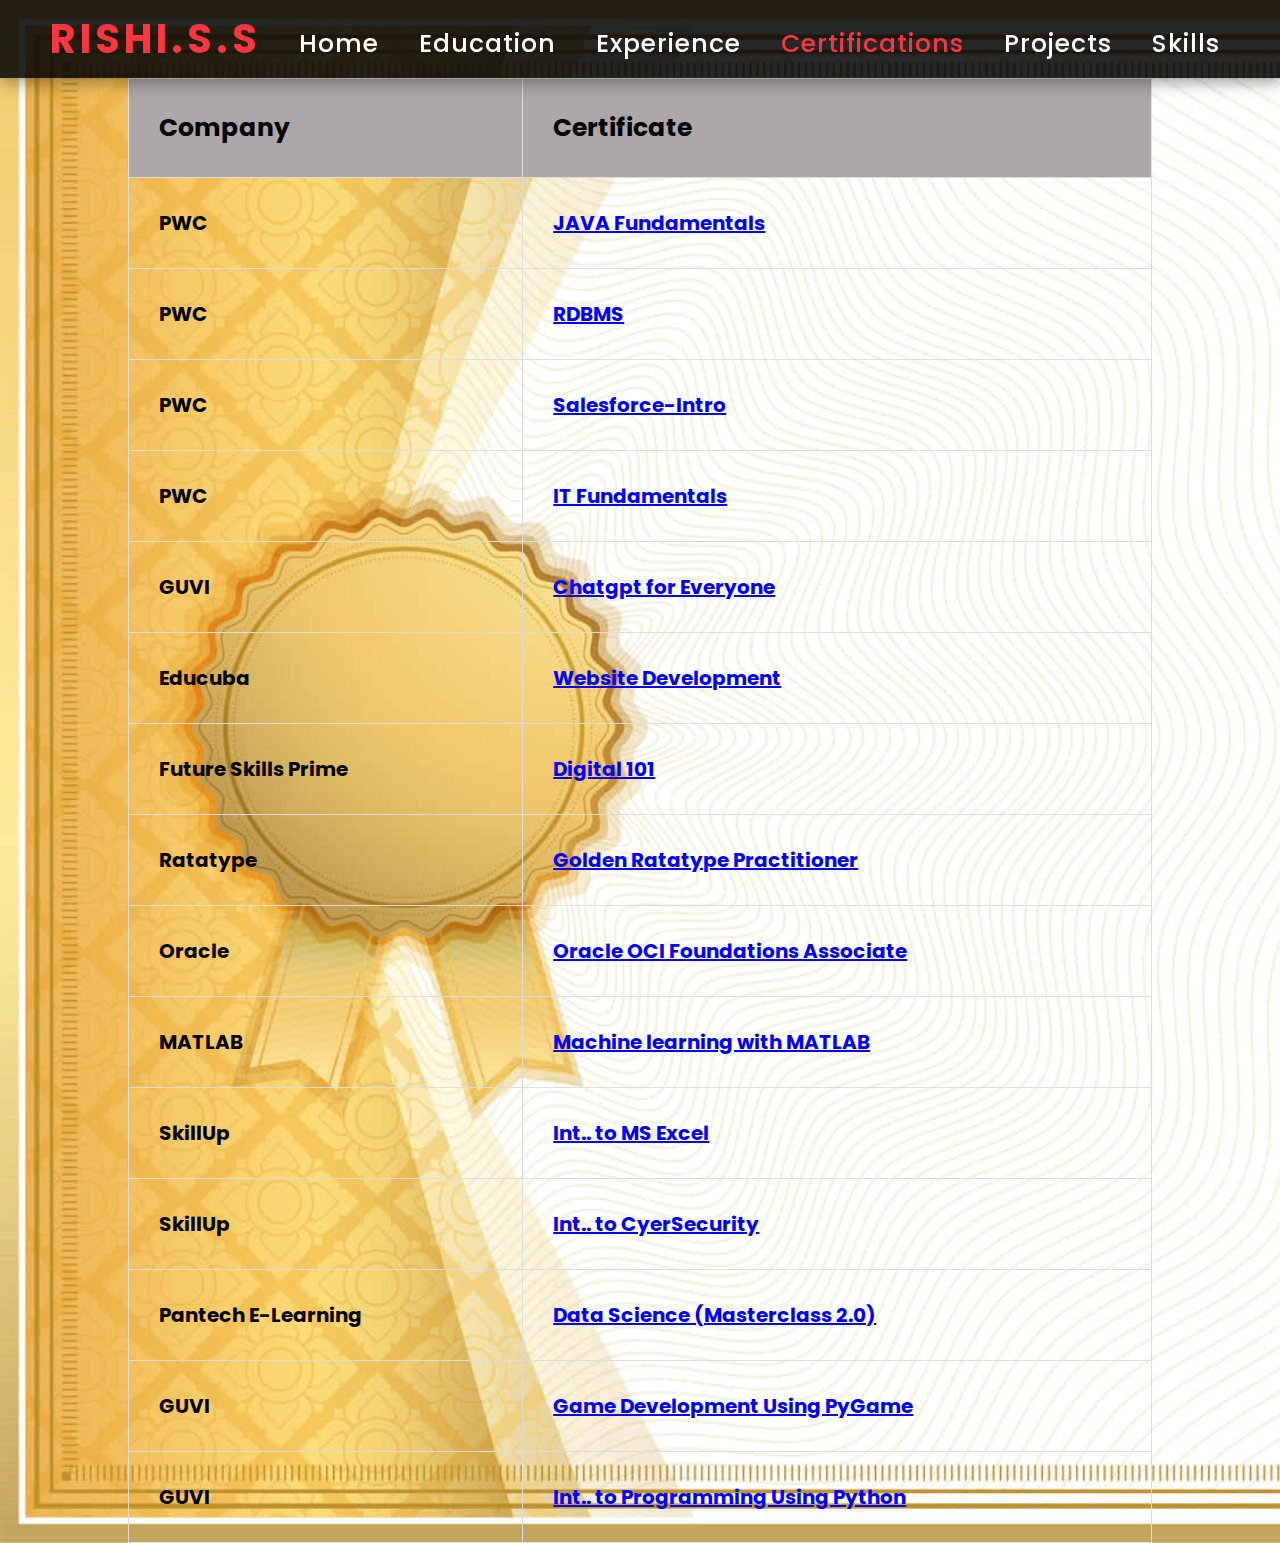
<file: cert.html>
<!DOCTYPE html>
<html lang="en">
<head>
    <meta charset="UTF-8">
    <meta name="viewport" content="width=device-width, initial-scale=1.0">
    <title>Certifications</title>
    <link rel="stylesheet" href="cert.css">
    <link rel="stylesheet" href="https://cdnjs.cloudflare.com/ajax/libs/font-awesome/6.5.1/css/all.min.css" integrity="sha512-DTOQO9RWCH3ppGqcWaEA1BIZOC6xxalwEsw9c2QQeAIftl+Vegovlnee1c9QX4TctnWMn13TZye+giMm8e2LwA==" crossorigin="anonymous" referrerpolicy="no-referrer" />
    <link rel="stylesheet" href="https://cdnjs.cloudflare.com/ajax/libs/font-awesome/4.7.0/css/font-awesome.min.css">
    <link rel="icon" href="./logoo.jpg">
</head>
<body>

    <section>        
    <header class="header">
        <h1 class="logo">RISHI.S.S</h1>
  
        <nav class="navbar">
          <ul class="navbar-list">
            <li><a class="navbar-link" href="index.html" >Home</a></li>
            <li><a class="navbar-link" href="edu.html">Education</a></li>
            <li><a class="navbar-link" href="exp.html" >Experience</a></li>
            <li><a class="navbar-link" href="cert.html" style="color:#FB3640;">Certifications</a></li>
            <li><a class="navbar-link" href="proj.html">Projects</a></li>
            <li><a class="navbar-link" href="skills.html">Skills</a></li>
            
          </ul>
        </nav>
  
        <div class="mobile-navbar-btn">
          <i class="fa-solid fa-bars" id="menu-icon"></i>
        </div>
      </header>

      <table class="certificates-table">
        <tr>
          <th>Company</th>
          <th>Certificate</th>
        </tr>
           <tr>
          <td>PWC</td>
          <td><a href="https://pwc.tekstac.com/blocks/tekbadges/badge.php?id=19613&text=qbNs9" target="_blank">JAVA Fundamentals</a></td>
        </tr>
          <tr>
          <td>PWC</td>
          <td><a href="https://pwc.tekstac.com/blocks/tekbadges/badge.php?id=12107&text=KoSrl" target="_blank">RDBMS</a></td>
        </tr>
           <tr>
          <td>PWC</td>
          <td><a href="https://pwc.tekstac.com/blocks/tekbadges/badge.php?id=21879" target="_blank">Salesforce-Intro</a></td>
        </tr>
           <tr>
          <td>PWC</td>
          <td><a href="https://pwc.tekstac.com/blocks/tekbadges/badge.php?id=9927&text=AL0Zn" target="_blank">IT Fundamentals</a></td>
        </tr>
        <tr>
          <td>GUVI</td>
          <td><a href="https://drive.google.com/file/d/1LOKpn5FRsDiNKEG4p4IypAnaHhjwvfKw/view" target="_blank">Chatgpt for Everyone</a></td>
        </tr>
        <tr>
            <td>Educuba</td>
            
              <td><a href="https://drive.google.com/file/d/17vUXZ93H8CM-pLGNsPfk7bFTmZYHv0-J/view" target="_blank">Website Development</a></td>
          </tr>
        <tr>
          <td>Future Skills Prime</td>
          <td><a href="https://drive.google.com/file/d/1nTqvWXt6N2-VUn73E7s_CV_t1-wu_vrn/view" target="_blank">Digital 101</a></td>
        </tr>
        <tr>
        <td>Ratatype</td>
          <td><a href="https://www.ratatype.com/u5244739/certificate/en_new/" target="_blank">Golden Ratatype Practitioner</a></td>
    </tr>
    <tr>
        <td>Oracle</td>
          <td><a href="https://drive.google.com/file/d/1kSU44dFuS3aLospqVjJxRnUtlO8zyRL7/view" target="_blank"> Oracle OCI Foundations Associate</a></td>
    </tr>
    <tr>
        <td>MATLAB</td>
          <td><a href="https://drive.google.com/file/d/1OL9aeMch17rXOuv3bv9eeCpbmcXh-q3X/view" target="_blank">Machine learning with MATLAB</a></td>
    </tr>
    <tr>
        <td>SkillUp</td>
          <td><a href="https://drive.google.com/file/d/1TfcVB3N0W_BdhAr2XaoqNqhBAqGrTNr5/view" target="_blank">Int.. to MS Excel</a></td>
    </tr>
    <tr>
        <td>SkillUp</td>
          <td><a href="https://drive.google.com/file/d/1rN_ff-IjqXE-Zhe6DlM_j3w8acs5GS7f/view" target="_blank">Int.. to CyerSecurity</a></td>
    </tr>
    <tr>
        <td>Pantech E-Learning</td>
          <td><a href="https://drive.google.com/file/d/17RxjjIGOKGvxsz4lSNS87ugPWG3CEkQ0/view" target="_blank">Data Science (Masterclass 2.0)</a></td>
    </tr>
    <tr>
        <td>GUVI</td>
          <td><a href="https://drive.google.com/file/d/1BecGGpMkKAGmiNzeq17QfKJAnoAJtEft/view" target="_blank">Game Development Using PyGame</a></td>
    </tr>
    <tr>
        <td>GUVI</td>
          <td><a href="https://drive.google.com/file/d/1x1Qc2PRNgViYIyT2NlHtCFkS9o3hIeCt/view" target="_blank">Int.. to Programming Using Python</a></td>
    </tr>
      </table>
      
      

    </body>
    </html>
</file>
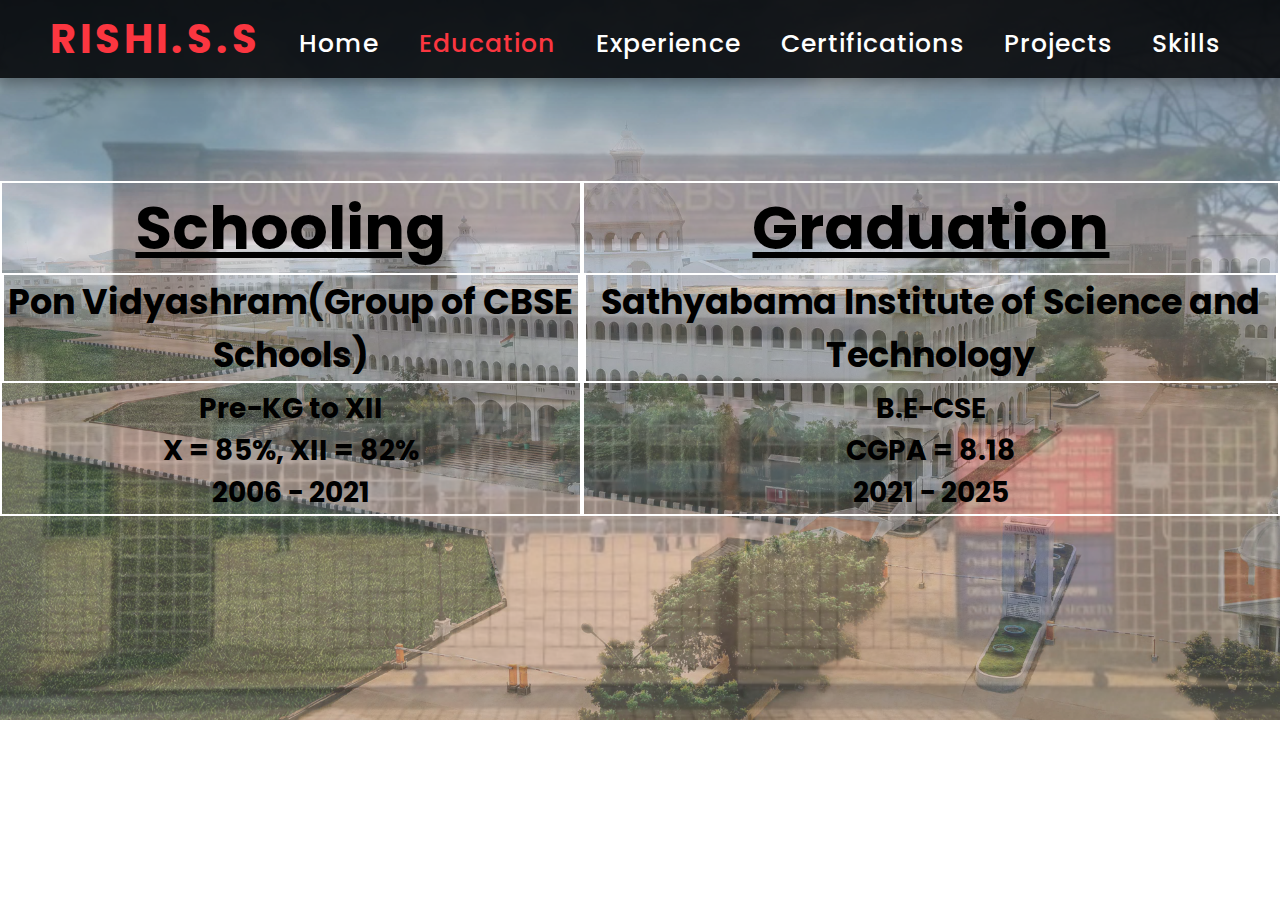
<file: edu.html>
<!DOCTYPE html>
<html lang="en">
<head>
    <meta charset="UTF-8">
    <meta name="viewport" content="width=device-width, initial-scale=1.0">
    <title>Education</title>
    <link rel="stylesheet" href="edu.css">
    <link rel="icon" href="./logoo.jpg">
    

</head>
<body>
  <section>        
    <header class="header">
        <h1 class="logo">RISHI.S.S</h1>
  
        <nav class="navbar">
          <ul class="navbar-list">
            <li><a class="navbar-link" href="index.html" >Home</a></li>
            <li><a class="navbar-link" href="edu.html" style="color:#FB3640;">Education</a></li>
            <li><a class="navbar-link" href="exp.html">Experience</a></li>
            <li><a class="navbar-link" href="cert.html">Certifications</a></li>
            <li><a class="navbar-link" href="proj.html">Projects</a></li>
            <li><a class="navbar-link" href="skills.html">Skills</a></li>
            
          </ul>
        </nav>
  
        <div class="mobile-navbar-btn">
          <i class="fa-solid fa-bars" id="menu-icon"></i>
        </div>
      </header>
</body>
<div class="education">
  <div class="education-item">
    <h1><u>Schooling</u></h1>
    <h2><a href="https://www.ponvidyashram.in/" target="_blank">Pon Vidyashram(Group of CBSE Schools) </a></h2>
    <p class="year">Pre-KG to XII</p>
    <p class="year">X = 85%, XII = 82%</p>
    <p class="year">2006 - 2021</p>
  </div>
  <div class="education-item">
    <h1><u>Graduation</u></h1>
    <h2><a href="https://www.sathyabama.ac.in/" target="_blank">Sathyabama Institute of Science and Technology</a></h2>
    <p class="year">B.E-CSE</p>
    <p class="year">CGPA = 8.18</p>
    <p class="year">2021 - 2025</p>
  </div>
</html>
</file>
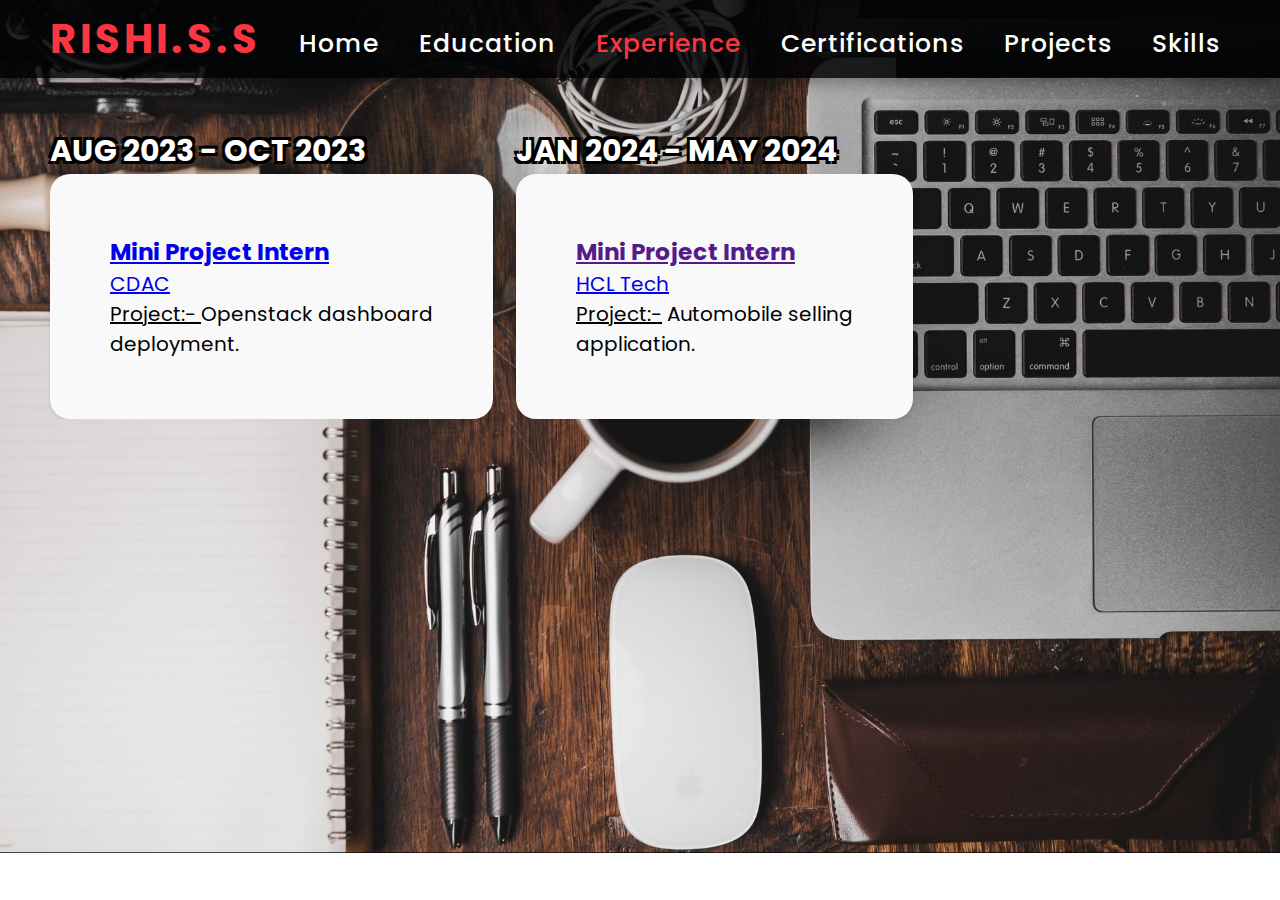
<file: exp.html>
<!DOCTYPE html>
<html lang="en">
<head>
    <meta charset="UTF-8">
    <meta name="viewport" content="width=device-width, initial-scale=1.0">
    <title>Experience</title>
    <link rel="stylesheet" href="exp.css">
    <link rel="stylesheet" href="https://cdnjs.cloudflare.com/ajax/libs/font-awesome/6.5.1/css/all.min.css" integrity="sha512-DTOQO9RWCH3ppGqcWaEA1BIZOC6xxalwEsw9c2QQeAIftl+Vegovlnee1c9QX4TctnWMn13TZye+giMm8e2LwA==" crossorigin="anonymous" referrerpolicy="no-referrer" />
    <link rel="stylesheet" href="https://cdnjs.cloudflare.com/ajax/libs/font-awesome/4.7.0/css/font-awesome.min.css">
    <link rel="icon" href="./logoo.jpg">
</head>
<body>

    <section>        
    <header class="header">
        <h1 class="logo">RISHI.S.S</h1>
  
        <nav class="navbar">
          <ul class="navbar-list">
            <li><a class="navbar-link" href="index.html" >Home</a></li>
            <li><a class="navbar-link" href="edu.html">Education</a></li>
            <li><a class="navbar-link" href="exp.html" style="color:#FB3640;" >Experience</a></li>
            <li><a class="navbar-link" href="cert.html">Certifications</a></li>
            <li><a class="navbar-link" href="proj.html">Projects</a></li>
            <li><a class="navbar-link" href="skills.html">Skills</a></li>
            
          </ul>
        </nav>
  
        <div class="mobile-navbar-btn">
          <i class="fa-solid fa-bars" id="menu-icon"></i>
        </div>
      </header>

      <div class="timeline">
        <div class="timeline-entry">
          <div class="timeline-date">AUG 2023 - OCT 2023</div>
          <div class="timeline-content">
            <h3><a href="https://drive.google.com/file/d/1FRqYam0lmtkLDDgMAJBy5gzE2VgrwP4m/view?usp=sharing" target="_blank">Mini Project Intern</a></h3>
            <p><a href="https://www.cdac.in/" target="_blank">CDAC</a></p>
            <p><u>Project:- </u>Openstack dashboard </p>
                 <p>deployment.</p>
          </div>
        </div>
        
        <div class="timeline-entry">
            <div class="timeline-date">JAN 2024 - MAY 2024</div>
            <div class="timeline-content">
              <h3><a href="" target="_blank">Mini Project Intern</a></h3>
              <p><a href="https://www.hcltech.com/" target="_blank">HCL Tech</a></p>
              <p><u>Project:-</u> Automobile selling </p>
              <p>application.  </p>
            </div>
          </div>
      </div>
      

    </body>
    </html>
</file>
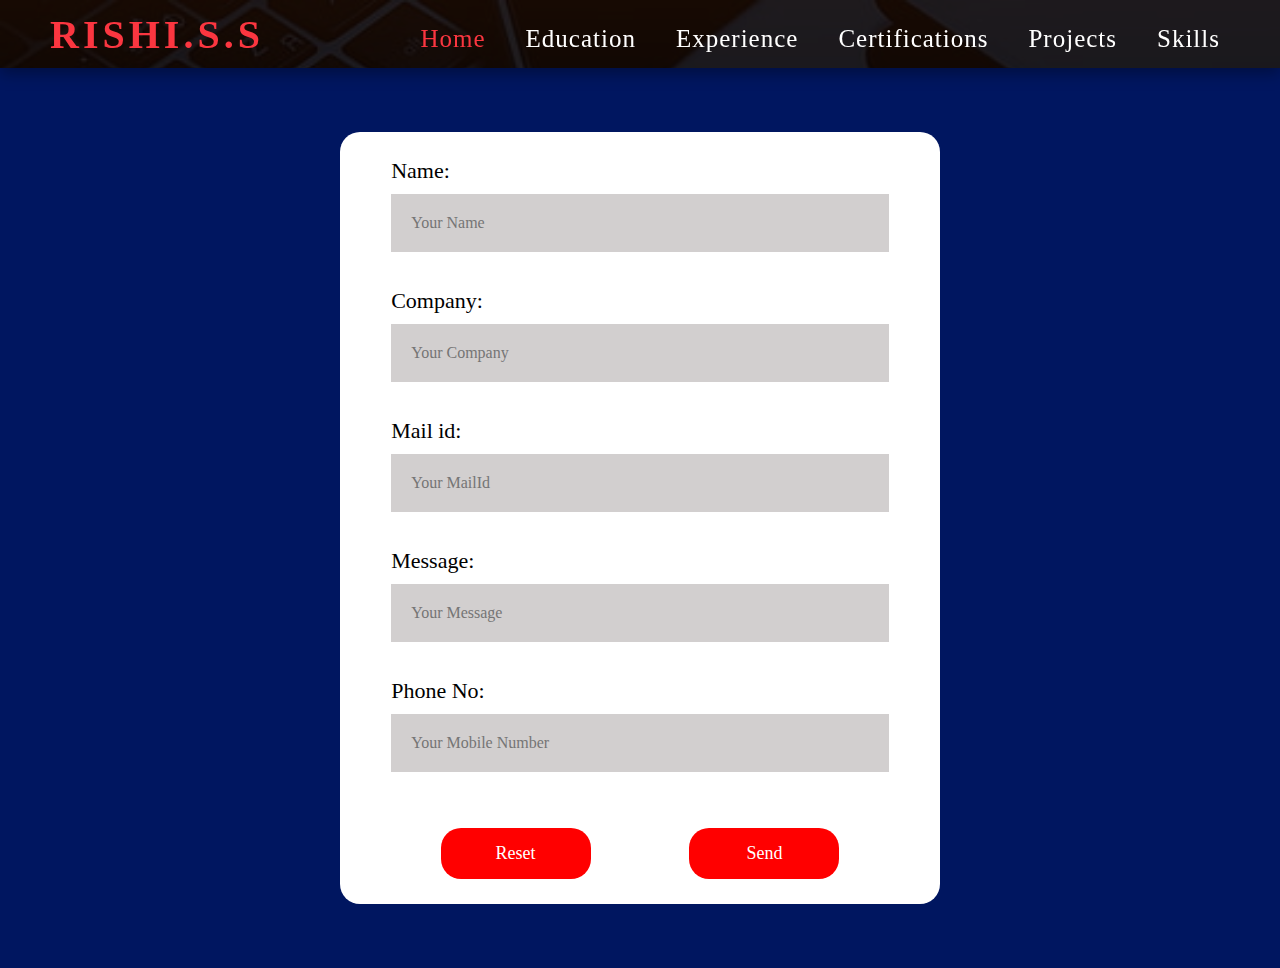
<file: hire.html>
<!DOCTYPE html>
<html lang="en">
<head>
    <meta charset="UTF-8">
    <meta name="viewport" content="width=device-width, initial-scale=1.0">
    <title>Hire Rishi</title>
    <link rel="stylesheet" href="hire.css">
    <link rel="icon" href="./logoo.jpg">
</head>
<body>
    <section>        
        <header class="header">
            <h1 class="logo">RISHI.S.S</h1>
      
            <nav class="navbar">
              <ul class="navbar-list">
                <li><a class="navbar-link" href="index.html" style="color:#FB3640;">Home</a></li>
                <li><a class="navbar-link" href="edu.html">Education</a></li>
                <li><a class="navbar-link" href="exp.html" >Experience</a></li>
                <li><a class="navbar-link" href="cert.html">Certifications</a></li>
                <li><a class="navbar-link" href="proj.html">Projects</a></li>
                <li><a class="navbar-link" href="skills.html">Skills</a></li>
                
              </ul>
            </nav>
      
            <div class="mobile-navbar-btn">
              <i class="fa-solid fa-bars" id="menu-icon"></i>
            </div>
          </header>


          
    <div class="container">
        <form action="https://formspree.io/f/xwkgyzly" method="post">
             Name:<br><input type="text" name="name" placeholder="Your Name" required> <br>
          Company:<br><input type="text" name="company" placeholder="Your Company"><br>
          Mail id:<br><input type="email" name="mailid" required placeholder="Your MailId"> <br>
          Message:<br><input type="text" name="message" required placeholder="Your Message"><br>
          Phone No:<br><input type="text" name="phone no"  placeholder="Your Mobile Number"><br>
          <div class="button-container">
            
        
          
          <button type="reset" value="Reset">Reset </button>
            <button type="submit" value="send">Send</button>
            </div>
        </form>
    </div>
</body>
</html>
</file>
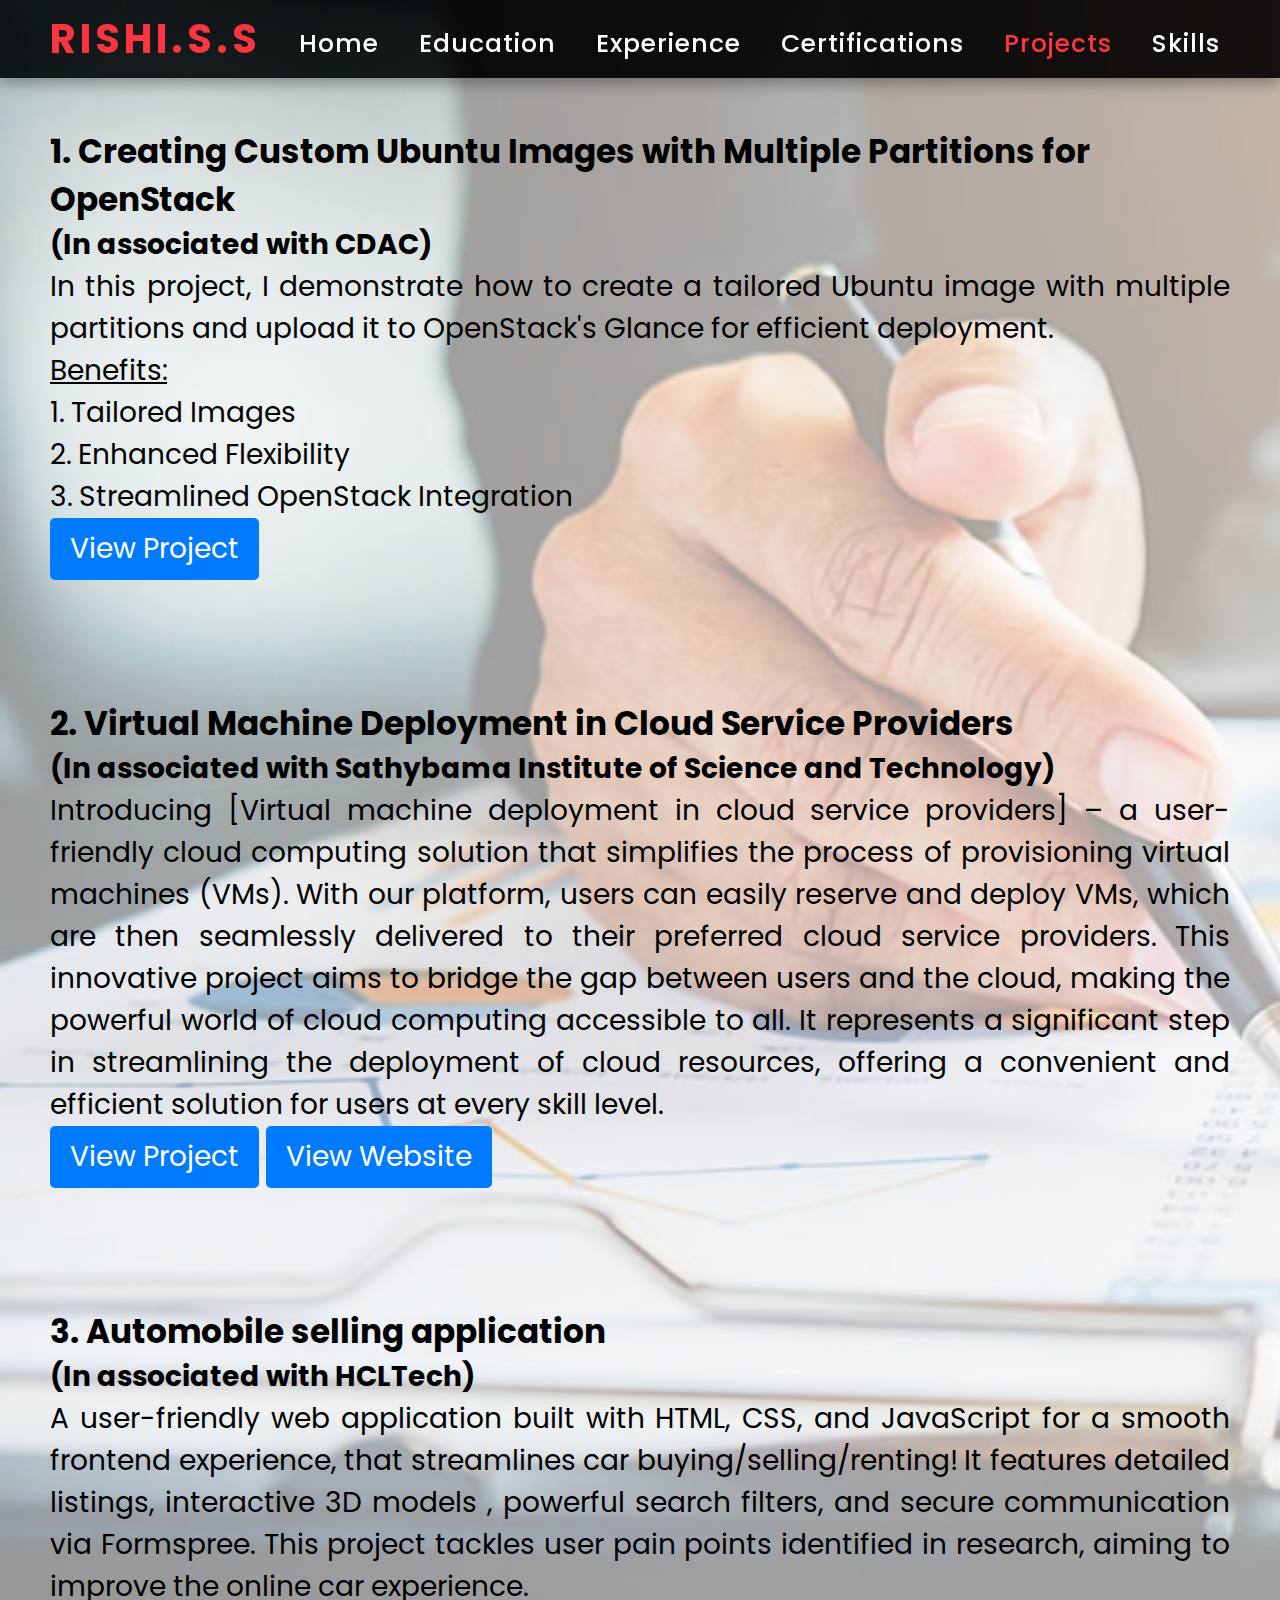
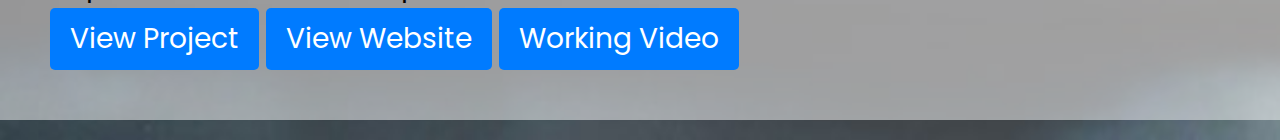
<file: proj.html>
<!DOCTYPE html>
<html lang="en">
<head>
    <meta charset="UTF-8">
    <meta name="viewport" content="width=device-width, initial-scale=1.0">
    <title>Projects</title>
    <link rel="stylesheet" href="proj.css">
    <link rel="stylesheet" href="https://cdnjs.cloudflare.com/ajax/libs/font-awesome/6.5.1/css/all.min.css" integrity="sha512-DTOQO9RWCH3ppGqcWaEA1BIZOC6xxalwEsw9c2QQeAIftl+Vegovlnee1c9QX4TctnWMn13TZye+giMm8e2LwA==" crossorigin="anonymous" referrerpolicy="no-referrer" />
    <link rel="stylesheet" href="https://cdnjs.cloudflare.com/ajax/libs/font-awesome/4.7.0/css/font-awesome.min.css">
    <link rel="icon" href="./logoo.jpg">
</head>
<body>

    <section>        
    <header class="header">
        <h1 class="logo">RISHI.S.S</h1>
  
        <nav class="navbar">
          <ul class="navbar-list">
            <li><a class="navbar-link" href="index.html" >Home</a></li>
            <li><a class="navbar-link" href="edu.html">Education</a></li>
            <li><a class="navbar-link" href="exp.html" >Experience</a></li>
            <li><a class="navbar-link" href="cert.html">Certifications</a></li>
            <li><a class="navbar-link" href="proj.html" style="color:#FB3640;">Projects</a></li>
            <li><a class="navbar-link" href="skills.html">Skills</a></li>
            
          </ul>
        </nav>
  
        <div class="mobile-navbar-btn">
          <i class="fa-solid fa-bars" id="menu-icon"></i>
        </div>
      </header>

      <section class="projects">
        <div class="project">
          <h3>
            1. Creating Custom Ubuntu Images with Multiple Partitions for OpenStack</h3>
          <h4>(In associated with CDAC)</h4>
          <p>In this project, I demonstrate how to create a tailored Ubuntu image with multiple  
            partitions and upload it to OpenStack's Glance for efficient deployment.</p>
<p>
        <u>   Benefits:</u> 
        </p><p>
            1. Tailored Images</p>
           <p> 2. Enhanced Flexibility</p>
           <p> 3. Streamlined OpenStack Integration</p>
        </p>
          <a href="https://docs.google.com/presentation/d/1vQyUY1JGeZdZsZuOgHpj9JPiSdPXa4cb/edit#slide=id.p1" target="_blank">View Project</a>
        </div>
        <div class="project">
          <h3>2. Virtual Machine Deployment in Cloud Service Providers</h3>
          <h4>(In associated with Sathybama Institute of Science and Technology)</h4>
          <p>Introducing [Virtual machine deployment in cloud service providers] – a user-friendly cloud computing solution that simplifies the process of provisioning virtual machines (VMs). With our platform, users can easily reserve and deploy VMs, which are then seamlessly delivered to their preferred cloud service providers.
            This innovative project aims to bridge the gap between users and the cloud, making the powerful world of cloud computing accessible to all. It represents a significant step in streamlining the deployment of cloud resources, offering a convenient and efficient solution for users at every skill level.</p>
          <a href="https://drive.google.com/file/d/1EB2iTM1h6rfiT2vHg6wd2mPFCdlbuv8f/view?usp=sharing" target="_blank">View Project</a>
          <a href="https://united-trim-wildcat-4brztx.teleporthq.app/" target="_blank">View Website</a>
        </div>
        <div class="project">
            <h3>3. Automobile selling application</h3>
            <h4>(In associated with HCLTech)</h4>
            <p>A user-friendly web application built with HTML, CSS, and JavaScript for a smooth frontend experience, that streamlines car buying/selling/renting! It features detailed listings, interactive 3D models , powerful search filters, and secure communication via Formspree. This project tackles user pain points identified in research, aiming to improve the online car experience.
</p>
            <a href="https://drive.google.com/file/d/1zr0ELmwHTrF6JItYOTHMN7xc6pBINb0w/view?usp=sharing" target="_blank">View Project</a>
             <a href="https://rishi-1453.github.io/Automobile-selling-application-Hcl-/index.html" target="_blank">View Website</a>
            <a href="https://drive.google.com/file/d/1iNwZoVJ2SjHWuqOjOa4GqqwwDDmiT_kW/view?usp=sharing" target="_blank">Working Video</a>
          </div>
      </section>
      


    </body>
    </html>
</file>
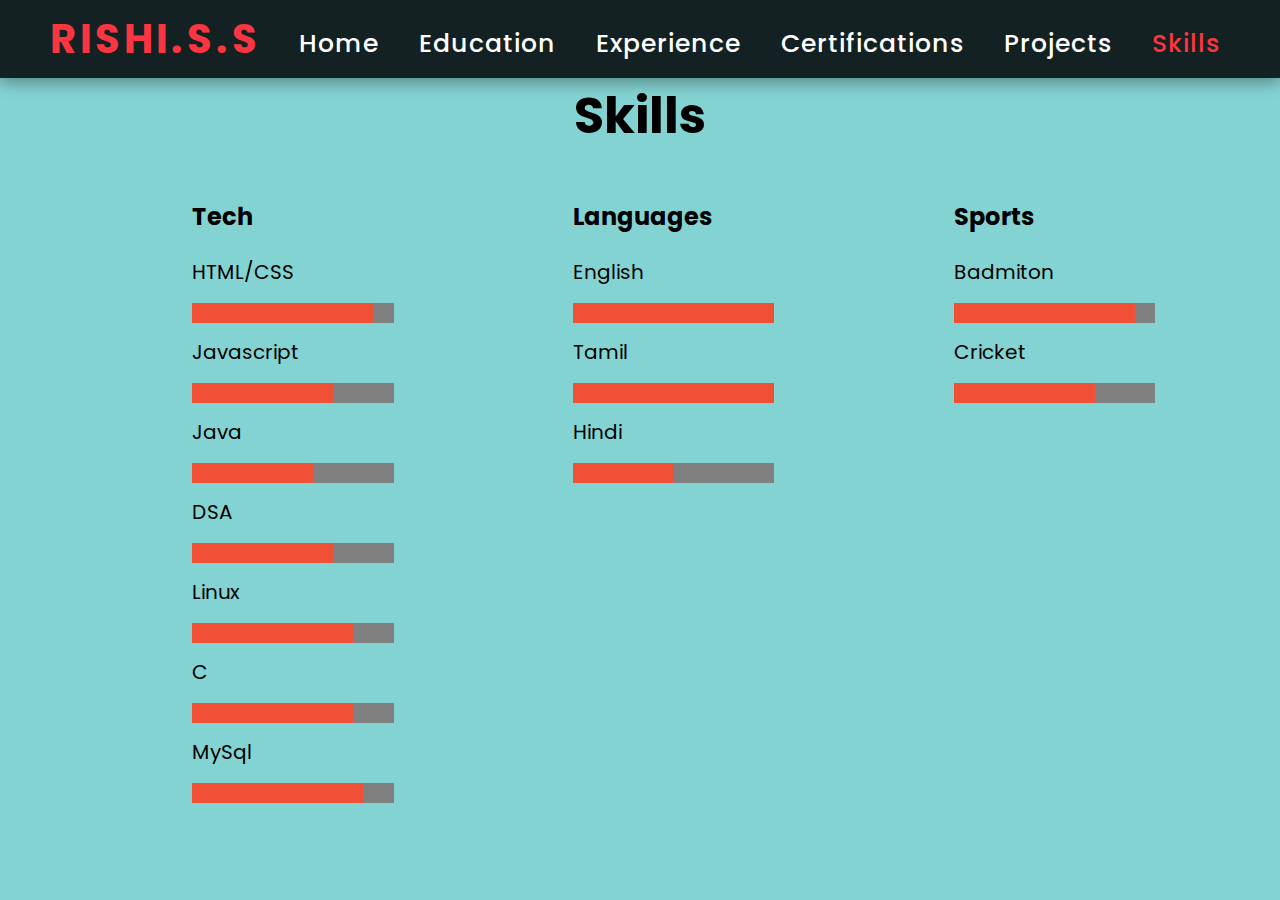
<file: skills.html>
<!DOCTYPE html>
<html lang="en">
<head>
    <meta charset="UTF-8">
    <meta name="viewport" content="width=device-width, initial-scale=1.0">
    <title>Skills</title>
    <link rel="stylesheet" href="skills.css">
    <link rel="stylesheet" href="https://cdnjs.cloudflare.com/ajax/libs/font-awesome/6.5.1/css/all.min.css" integrity="sha512-DTOQO9RWCH3ppGqcWaEA1BIZOC6xxalwEsw9c2QQeAIftl+Vegovlnee1c9QX4TctnWMn13TZye+giMm8e2LwA==" crossorigin="anonymous" referrerpolicy="no-referrer" />
    <link rel="stylesheet" href="https://cdnjs.cloudflare.com/ajax/libs/font-awesome/4.7.0/css/font-awesome.min.css">
    <link rel="icon" href="./logoo.jpg">
</head>
<body>

    <section>        
    <header class="header">
        <h1 class="logo">RISHI.S.S</h1>
  
        <nav class="navbar">
          <ul class="navbar-list">
            <li><a class="navbar-link" href="index.html" >Home</a></li>
            <li><a class="navbar-link" href="edu.html">Education</a></li>
            <li><a class="navbar-link" href="exp.html" >Experience</a></li>
            <li><a class="navbar-link" href="cert.html">Certifications</a></li>
            <li><a class="navbar-link" href="proj.html">Projects</a></li>
            <li><a class="navbar-link" href="skills.html" style="color:#FB3640;">Skills</a></li>
            
          </ul>
        </nav>
  
        <div class="mobile-navbar-btn">
          <i class="fa-solid fa-bars" id="menu-icon"></i>
        </div>
      </header>

      <div id="skills">
        <h3>Skills</h3>
        <div class="skill">
            <div class="techskill">
                <h4 id="abc">Tech</h4>
                <ul>
                    <li>HTML/CSS</li>
                    <li><progress value="90" max="100"></progress></li>
                    <li>Javascript</li>
                    <li><progress value="70" max="100"></progress></li>
                    <li>Java</li>
                    <li><progress value="60" max="100"></progress></li>
                    <li>DSA</li>
                    <li><progress value="70" max="100"></progress></li>
                    <li>Linux</li>
                    <li><progress value="80" max="100"></progress></li>
                    <li>C</li>
                    <li><progress value="80" max="100"></progress></li>
                    <li>MySql</li>
                    <li><progress value="85" max="100"></progress></li>
                </ul>
            </div>
            <div class="languageskill">
                <h4>Languages</h4>
                <ul>
                    <li>English</li>
                    <li><progress value="100" max="100"></progress></li>
                    <li>Tamil</li>
                    <li><progress value="100" max="100"></progress></li>
                    <li>Hindi</li>
                    <li><progress value="50" max="100"></progress></li>
                </ul>
            </div>
            <div class="Sportsskill">
              <h4>Sports</h4>
              <ul>
                  <li>Badmiton</li>
                  <li><progress value="90" max="100"></progress></li>
                  <li>Cricket</li>
                  <li><progress value="70" max="100"></progress></li>
                  
              </ul>
          </div>
        </div>
    </div>
    <div>




    </body>
    </html>
</file>
<file: cert.css>
@import url("https://fonts.googleapis.com/css2?family=Acme&display=swap");
@import url("https://fonts.googleapis.com/css2?family=Poppins:wght@100;200;300;400;500;600;700;800&display=swap");
@import url("https://fonts.googleapis.com/css2?family=Outfit:wght@200;300;400;500;600;700;800&family=Roboto:wght@100;300;400&display=swap");
  @import url('https://fonts.googleapis.com/css2?family=DM+Sans:opsz,wght@9..40,800&family=Inconsolata:wght@300&family=Kanit:wght@500&family=Roboto:wght@400;500&display=swap');
  @import url('https://fonts.googleapis.com/css2?family=Bebas+Neue&display=swap');


* {
  padding: 0;
  margin: 0;
  box-sizing: border-box;
  font-family:"poppins";
}

:root {
  --main-color: #fb3640;
  --background-color: rgba(0, 1, 3, 0.85);
  --white-color: #fff;
  --gradient-color:linear-gradient(to left,rgba(227,58,25,1), rgba(225,111,154,1));
}

html {
  font-size: 62.5%;
 
}

body {
  background: url(./cert.bg.jpg) ;;
  background-repeat: no-repeat;
  background-size: cover;
  
  
}

@media only screen and (max-width: 600px) {

}


.header {
  padding: 0 10rem;
  height: 7rem;
  display: flex;
  justify-content: space-between;
  align-items: center;
  background: var(--background-color);
  box-shadow: rgba(0, 0, 0, 0.35) 0px 5px 15px;
  color: var(--white-color);
  position: sticky;
  top: 0;
  z-index: 99999;
}

.header .logo {
  font-size: 4rem;
  color: var(--main-color);
  cursor: pointer;
  letter-spacing: 0.1em;
}
.header .logo:hover{
  transform: scale(1.2);
}

.navbar-list {
  display: flex;
  gap: 4.0rem;
  list-style: none;
  margin-top: 2rem;
}

.navbar-link:link,
.navbar-link:visited {
  display: inline-block;
  text-decoration: none;
  font-size: 2.5rem;
  font-weight: 500;
  color: var(--text-color);
  transition: all 0.4s ease;
  letter-spacing: 0.1rem;
}

.navbar-link:hover,
.navbar-link:active {
  color: rgb(255, 0, 13);
  transform: scale(1.5);
  
}
.mobile-navbar-btn {
    display: none;
  }
  @media only screen and (max-width: 1200px) {
    .header {
      padding: 0 5rem;
    }
  }
  
  @media only screen and (max-width: 992px) {
    .navbar-list {
      display: flex;
      flex-direction: column;
      align-items: center;
    }
  
    .navbar-list li {
      margin-bottom: 1rem;
    }
  
    .main {
      flex-direction: column;
      align-items: center;
      gap: 3rem;
    }
  
    .main .men {
      width: 80%;
    }
  }
  
  @media only screen and (max-width: 600px) {
    .header {
      padding: 0 2rem;
    }
  
    .navbar-list {
      gap: 2rem;
    }
  
    .main .main-detil h1 {
      font-size: 40px;
    }
  
    .main .main-detil h2 {
      font-size: 18px;
    }
  
    .main .main-detil h4 {
      font-size: 24px;
    }
  
    .main .btn button {
      font-size: 16px;
    }
  
    .social-icons img {
      width: 30px;
    }
  }
  
  
  .header {
    padding: 0 5rem;
    height: auto;
  }
  
  .navbar-list {
    display: flex;
    flex-wrap: wrap; 
    gap: 2rem; 
    margin-top: 2rem;
  }
  
  .navbar-list li {
    margin-bottom: 1rem; 
  }
  
  .navbar-link {
    padding: 0.5rem 1rem; 
  }
  
  
  @media only screen and (max-width: 600px) {
    .header {
      padding: 0 2rem;
    }
  
    .navbar-list {
      justify-content: center; 
    }
  
    .navbar-link {
      font-size: 1.8rem;
    }
  }
  
  .certificates-table {
    width: 80%;
    border-collapse: collapse;
    margin: auto;
  }
  
  .certificates-table th,
  .certificates-table td {
    padding: 30px;
    border: 1px solid #ddd;
    font-size: 20px;
    font-weight: bold;
    
  }
  
  .certificates-table th {
    background-color: #ada7a7;
    font-weight: bold;
    text-align: left;
    font-size: 25px;
  }
  
  .certificates-table a {
    color: blue;
    text-decoration: underline;
    font-size: 20px;
  }
  
  .certificates-table a:hover {
    color: darkblue;
      }
</file>
<file: edu.css>
@import url("https://fonts.googleapis.com/css2?family=Acme&display=swap");
@import url("https://fonts.googleapis.com/css2?family=Poppins:wght@100;200;300;400;500;600;700;800&display=swap");
@import url("https://fonts.googleapis.com/css2?family=Outfit:wght@200;300;400;500;600;700;800&family=Roboto:wght@100;300;400&display=swap");
  @import url('https://fonts.googleapis.com/css2?family=DM+Sans:opsz,wght@9..40,800&family=Inconsolata:wght@300&family=Kanit:wght@500&family=Roboto:wght@400;500&display=swap');
  @import url('https://fonts.googleapis.com/css2?family=Bebas+Neue&display=swap');


* {
  padding: 0;
  margin: 0;
  box-sizing: border-box;
  font-family:"poppins";
}

:root {
  --main-color: #fb3640;
  --background-color: rgba(0, 1, 3, 0.85);
  --white-color: #fff;
  --gradient-color:linear-gradient(to left,rgba(227,58,25,1), rgba(225,111,154,1));
}

html {
  font-size: 62.5%;
 
}

body {
  background: url(./edu\ bg.png);
  background-repeat: no-repeat;
  background-size: cover;
  
}

.header {
  padding: 0 10rem;
  height: 7rem;
  display: flex;
  justify-content: space-between;
  align-items: center;
  background: var(--background-color);
  box-shadow: rgba(0, 0, 0, 0.35) 0px 5px 15px;
  color: var(--white-color);
  position: sticky;
  top: 0;
  z-index: 99999;
}

.header .logo {
  font-size: 4rem;
  color: var(--main-color);
  cursor: pointer;
  letter-spacing: 0.1em;
}

.navbar-list {
  display: flex;
  gap: 4.8rem;
  list-style: none;
  margin-top: 2rem;
}

.navbar-link:link,
.navbar-link:visited {
  display: inline-block;
  text-decoration: none;
  font-size: 2.5rem;
  font-weight: 500;
  color: var(--text-color);
  transition: all 0.4s ease;
  letter-spacing: 0.1rem;
}

.navbar-link:hover,
.navbar-link:active {
  color: rgb(255, 0, 13);
  transform: scale(1.5);
  
}
.mobile-navbar-btn {
    display: none;
  }

  body {
   
    font-family: Arial, sans-serif;
  }
  
  .education {
    display: flex;
    justify-content: space-around;
    align-items: center;
    height: 60vh;
  }
  
  .education-item {
    text-align: center;
    border: 2px solid white;
  }
  
  .education-item h2 {
    font-size: 35px;
    margin-bottom: 5px;
    border: 2px solid white;
  }
  
  .year {
    font-size: 28px;
    color: #000000;
    font-weight: bold;
  }
  .education-item h1{
    font-size: 60px;
  }
  a {
    color: inherit; /* Use the same color as its parent element */
    text-decoration: none; /* Remove underline */
  }
  a:hover {
    text-decoration: underline; 
    color: rgba(0, 0, 255, 0.504);
    
  }  


  
  @media only screen and (max-width: 1200px) {
    .header {
      padding: 0 5rem;
    }
  }
  
  @media only screen and (max-width: 992px) {
    .navbar-list {
      display: flex;
      flex-direction: column;
      align-items: center;
    }
  
    .navbar-list li {
      margin-bottom: 1rem;
    }
  
    .main {
      flex-direction: column;
      align-items: center;
      gap: 3rem;
    }
  
    .main .men {
      width: 80%;
    }
  }
  
  @media only screen and (max-width: 600px) {
    .header {
      padding: 0 2rem;
    }
  
    .navbar-list {
      gap: 2rem;
    }
  
    .main .main-detil h1 {
      font-size: 40px;
    }
  
    .main .main-detil h2 {
      font-size: 18px;
    }
  
    .main .main-detil h4 {
      font-size: 24px;
    }
  
    .main .btn button {
      font-size: 16px;
    }
  
    .social-icons img {
      width: 30px;
    }
  }
  
  
  .header {
    padding: 0 5rem;
    height: auto;
  }
  
  .navbar-list {
    display: flex;
    flex-wrap: wrap; 
    gap: 2rem; 
    margin-top: 2rem;
  }
  
  .navbar-list li {
    margin-bottom: 1rem; 
  }
  
  .navbar-link {
    padding: 0.5rem 1rem; 
  }
  
  
  @media only screen and (max-width: 600px) {
    .header {
      padding: 0 2rem;
    }
  
    .navbar-list {
      justify-content: center; 
    }
  
    .navbar-link {
      font-size: 1.8rem;
    }
  }
  .header .logo:hover{
    transform: scale(1.2);
  }
</file>
<file: exp.css>
@import url("https://fonts.googleapis.com/css2?family=Acme&display=swap");
@import url("https://fonts.googleapis.com/css2?family=Poppins:wght@100;200;300;400;500;600;700;800&display=swap");
@import url("https://fonts.googleapis.com/css2?family=Outfit:wght@200;300;400;500;600;700;800&family=Roboto:wght@100;300;400&display=swap");
  @import url('https://fonts.googleapis.com/css2?family=DM+Sans:opsz,wght@9..40,800&family=Inconsolata:wght@300&family=Kanit:wght@500&family=Roboto:wght@400;500&display=swap');
  @import url('https://fonts.googleapis.com/css2?family=Bebas+Neue&display=swap');


* {
  padding: 0;
  margin: 0;
  box-sizing: border-box;
  font-family:"poppins";
}

:root {
  --main-color: #fb3640;
  --background-color: rgba(0, 1, 3, 0.85);
  --white-color: #fff;
  --gradient-color:linear-gradient(to left,rgba(227,58,25,1), rgba(225,111,154,1));
}

html {
  font-size: 62.5%;
 
}

body {
  background: url(./exp.image\ bg.jpg);
  background-repeat: no-repeat;
  background-size: cover;
  
}

.header {
  padding: 0 10rem;
  height: 7rem;
  display: flex;
  justify-content: space-between;
  align-items: center;
  background: var(--background-color);
  box-shadow: rgba(0, 0, 0, 0.35) 0px 5px 15px;
  color: var(--white-color);
  position: sticky;
  top: 0;
  z-index: 99999;
}

.header .logo {
  font-size: 4rem;
  color: var(--main-color);
  cursor: pointer;
  letter-spacing: 0.1em;
}

.navbar-list {
  display: flex;
  gap: 4.8rem;
  list-style: none;
  margin-top: 2rem;
}

.navbar-link:link,
.navbar-link:visited {
  display: inline-block;
  text-decoration: none;
  font-size: 2.5rem;
  font-weight: 500;
  color: var(--text-color);
  transition: all 0.4s ease;
  letter-spacing: 0.1rem;
}

.navbar-link:hover,
.navbar-link:active {
  color: rgb(255, 0, 13);
  transform: scale(1.5);
  
}
.mobile-navbar-btn {
    display: none;
  }

  body {
   
    font-family: Arial, sans-serif;
  }

  @media only screen and (max-width: 1200px) {
    .header {
      padding: 0 5rem;
    }
  }
  
  @media only screen and (max-width: 992px) {
    .navbar-list {
      display: flex;
      flex-direction: column;
      align-items: center;
    }
  
    .navbar-list li {
      margin-bottom: 1rem;
    }
  
    .main {
      flex-direction: column;
      align-items: center;
      gap: 3rem;
    }
  
    .main .men {
      width: 80%;
    }
  }
  
  @media only screen and (max-width: 600px) {
    .header {
      padding: 0 2rem;
    }
  
    .navbar-list {
      gap: 2rem;
    }
  
    .main .main-detil h1 {
      font-size: 40px;
    }
  
    .main .main-detil h2 {
      font-size: 18px;
    }
  
    .main .main-detil h4 {
      font-size: 24px;
    }
  
    .main .btn button {
      font-size: 16px;
    }
  
    .social-icons img {
      width: 30px;
    }
  }
  
  
  .header {
    padding: 0 5rem;
    height: auto;
  }
  
  .navbar-list {
    display: flex;
    flex-wrap: wrap; 
    gap: 2rem; 
    margin-top: 2rem;
  }
  
  .navbar-list li {
    margin-bottom: 1rem; 
  }
  
  .navbar-link {
    padding: 0.5rem 1rem; 
  }
  
  
  @media only screen and (max-width: 600px) {
    .header {
      padding: 0 2rem;
    }
  
    .navbar-list {
      justify-content: center; 
    }
  
    .navbar-link {
      font-size: 1.8rem;
    }
  }
  




  .timeline {
    position: relative;
    width: 100%;
    overflow-x: auto;
    white-space: nowrap;
    padding-top: 50px; 
    padding-left: 50px ;
  }
  
  .timeline-entry {
    display: inline-block;
    vertical-align: top;
    margin-right: 20px;
    font-size: 20px; 
  }
  
  .timeline-date {
    font-weight: bold;
    color: #ffffff;
    font-size: 30px;
    text-shadow: 
    -3px -3px 0 #000,  
     3px -3px 0 #000,
    -3px  3px 0 #000,
     3px  3px 0 #000;
  }
  
  .timeline-content {
    padding: 60px;
    background-color: #f9f9f9; 
    border-radius: 20px; 
    box-shadow: 0 2px 4px rgba(0, 0, 0, 0.1); 
    transition: transform 0.3s ease; 
  }
  
  .timeline-entry:hover .timeline-content {
    transform: translateY(-5px); 
  }
  .header .logo:hover{
    transform: scale(1.2);
  }
</file>
<file: hire.css>
*{
    margin: 0;
    padding: 0;
    box-sizing: border-box;

}
.container{
    width: 100%;
    height: 100vh;
    background: #001660;
    display:flex;
    align-items: center;
    justify-content: center;
}

form{
    background: white;
    display: flex;
    flex-direction: column;
    padding: 2vw 4vw;
    width: 90%;
    max-width: 600px;
    border-radius: 20px;
    font-size: 22px;

}


form input, form textarea{
    border: 0;
    margin: 10px 0;
    padding:20px;
    outline:none;
    background: rgb(210, 207, 207);
    font-size: 16px;
}

form button {
    padding:15px;
    background: red;
    color: white;
    font-size: 18px;
    border: 0;
    outline: none;
    cursor: pointer;
    width: 150px;
    margin: 20px auto 0;
    border-radius: 20px;
    
}
.button-container {
  display: flex;
}

form button:hover{
    background: #822e2e;
    transform: scale(1.1);
}

@import url("https://fonts.googleapis.com/css2?family=Acme&display=swap");
@import url("https://fonts.googleapis.com/css2?family=Poppins:wght@100;200;300;400;500;600;700;800&display=swap");
@import url("https://fonts.googleapis.com/css2?family=Outfit:wght@200;300;400;500;600;700;800&family=Roboto:wght@100;300;400&display=swap");
  @import url('https://fonts.googleapis.com/css2?family=DM+Sans:opsz,wght@9..40,800&family=Inconsolata:wght@300&family=Kanit:wght@500&family=Roboto:wght@400;500&display=swap');
  @import url('https://fonts.googleapis.com/css2?family=Bebas+Neue&display=swap');


* {
  padding: 0;
  margin: 0;
  box-sizing: border-box;
  font-family:"poppins";
}

:root {
  --main-color: #fb3640;
  --background-color: rgba(0, 1, 3, 0.85);
  --white-color: #fff;
  --gradient-color:linear-gradient(to left,rgba(227,58,25,1), rgba(225,111,154,1));
}

html {
  font-size: 62.5%;
 
}

body {
  background: url(/bg.jpg) ;;
  background-repeat: no-repeat;
  background-size: cover;
  
  
}

@media only screen and (max-width: 600px) {

}


.header {
  padding: 0 10rem;
  height: 7rem;
  display: flex;
  justify-content: space-between;
  align-items: center;
  background: var(--background-color);
  box-shadow: rgba(0, 0, 0, 0.35) 0px 5px 15px;
  color: var(--white-color);
  position: sticky;
  top: 0;
  z-index: 99999;
}

.header .logo {
  font-size: 4rem;
  color: var(--main-color);
  cursor: pointer;
  letter-spacing: 0.1em;
}
.header .logo:hover{
  transform: scale(1.2);
}

.navbar-list {
  display: flex;
  gap: 4.0rem;
  list-style: none;
  margin-top: 2rem;
}

.navbar-link:link,
.navbar-link:visited {
  display: inline-block;
  text-decoration: none;
  font-size: 2.5rem;
  font-weight: 500;
  color: var(--text-color);
  transition: all 0.4s ease;
  letter-spacing: 0.1rem;
}

.navbar-link:hover,
.navbar-link:active {
  color: rgb(255, 0, 13);
  transform: scale(1.5);
  
}
.mobile-navbar-btn {
    display: none;
  }

  @media only screen and (max-width: 1200px) {
    .header {
      padding: 0 5rem;
    }
  }
  
  @media only screen and (max-width: 992px) {
    .navbar-list {
      display: flex;
      flex-direction: column;
      align-items: center;
    }
  
    .navbar-list li {
      margin-bottom: 1rem;
    }
  
    .main {
      flex-direction: column;
      align-items: center;
      gap: 3rem;
    }
  
    .main .men {
      width: 80%;
    }
  }
  
  @media only screen and (max-width: 600px) {
    .header {
      padding: 0 2rem;
    }
  
    .navbar-list {
      gap: 2rem;
    }
  
    .main .main-detil h1 {
      font-size: 40px;
    }
  
    .main .main-detil h2 {
      font-size: 18px;
    }
  
    .main .main-detil h4 {
      font-size: 24px;
    }
  
    .main .btn button {
      font-size: 16px;
    }
  
    .social-icons img {
      width: 30px;
    }
  }
  
  
  .header {
    padding: 0 5rem;
    height: auto;
  }
  
  .navbar-list {
    display: flex;
    flex-wrap: wrap; 
    gap: 2rem; 
    margin-top: 2rem;
  }
  
  .navbar-list li {
    margin-bottom: 1rem; 
  }
  
  .navbar-link {
    padding: 0.5rem 1rem; 
  }
  
  
  @media only screen and (max-width: 600px) {
    .header {
      padding: 0 2rem;
    }
  
    .navbar-list {
      justify-content: center; 
    }
  
    .navbar-link {
      font-size: 1.8rem;
    }
  }
  
  a {
    color: inherit; /* Inherits color from parent */
    text-decoration: none; /* Removes underline */
  }
</file>
<file: proj.css>
@import url("https://fonts.googleapis.com/css2?family=Acme&display=swap");
@import url("https://fonts.googleapis.com/css2?family=Poppins:wght@100;200;300;400;500;600;700;800&display=swap");
@import url("https://fonts.googleapis.com/css2?family=Outfit:wght@200;300;400;500;600;700;800&family=Roboto:wght@100;300;400&display=swap");
  @import url('https://fonts.googleapis.com/css2?family=DM+Sans:opsz,wght@9..40,800&family=Inconsolata:wght@300&family=Kanit:wght@500&family=Roboto:wght@400;500&display=swap');
  @import url('https://fonts.googleapis.com/css2?family=Bebas+Neue&display=swap');


* {
  padding: 0;
  margin: 0;
  box-sizing: border-box;
  font-family:"poppins";
}

:root {
  --main-color: #fb3640;
  --background-color: rgba(0, 1, 3, 0.85);
  --white-color: #fff;
  --gradient-color:linear-gradient(to left,rgba(227,58,25,1), rgba(225,111,154,1));
}

html {
  font-size: 62.5%;
 
}

body {
  background: url(./proj.bg.jpg) ;;
  background-repeat: no-repeat;
  background-size: cover;
  
  
}

@media only screen and (max-width: 600px) {

}


.header {
  padding: 0 10rem;
  height: 7rem;
  display: flex;
  justify-content: space-between;
  align-items: center;
  background: var(--background-color);
  box-shadow: rgba(0, 0, 0, 0.35) 0px 5px 15px;
  color: var(--white-color);
  position: sticky;
  top: 0;
  z-index: 99999;
}

.header .logo {
  font-size: 4rem;
  color: var(--main-color);
  cursor: pointer;
  letter-spacing: 0.1em;
}
.header .logo:hover{
  transform: scale(1.2);
}

.navbar-list {
  display: flex;
  gap: 4.0rem;
  list-style: none;
  margin-top: 2rem;
}

.navbar-link:link,
.navbar-link:visited {
  display: inline-block;
  text-decoration: none;
  font-size: 2.5rem;
  font-weight: 500;
  color: var(--text-color);
  transition: all 0.4s ease;
  letter-spacing: 0.1rem;
}

.navbar-link:hover,
.navbar-link:active {
  color: rgb(255, 0, 13);
  transform: scale(1.5);
  
}
.mobile-navbar-btn {
    display: none;
  }
  @media only screen and (max-width: 1200px) {
    .header {
      padding: 0 5rem;
    }
  }
  
  @media only screen and (max-width: 992px) {
    .navbar-list {
      display: flex;
      flex-direction: column;
      align-items: center;
    }
  
    .navbar-list li {
      margin-bottom: 1rem;
    }
  
    .main {
      flex-direction: column;
      align-items: center;
      gap: 3rem;
    }
  
    .main .men {
      width: 80%;
    }
  }
  
  @media only screen and (max-width: 600px) {
    .header {
      padding: 0 2rem;
    }
  
    .navbar-list {
      gap: 2rem;
    }
  
    .main .main-detil h1 {
      font-size: 40px;
    }
  
    .main .main-detil h2 {
      font-size: 18px;
    }
  
    .main .main-detil h4 {
      font-size: 24px;
    }
  
    .main .btn button {
      font-size: 16px;
    }
  
    .social-icons img {
      width: 30px;
    }
  }
  
  
  .header {
    padding: 0 5rem;
    height: auto;
  }
  
  .navbar-list {
    display: flex;
    flex-wrap: wrap; 
    gap: 2rem; 
    margin-top: 2rem;
  }
  
  .navbar-list li {
    margin-bottom: 1rem; 
  }
  
  .navbar-link {
    padding: 0.5rem 1rem; 
  }
  
  
  @media only screen and (max-width: 600px) {
    .header {
      padding: 0 2rem;
    }
  
    .navbar-list {
      justify-content: center; 
    }
  
    .navbar-link {
      font-size: 1.8rem;
    }
  }
  
  .projects {
    padding: 0px;
    background-color: rgba(255, 255, 255, 0.5); /* Red color with 50% opacity */
     
  }
  
  .project {
    margin-bottom: 20px;
    font-size: 28px;
    padding: 50px;
  }
  
  .project h3 {
    margin-top: 0;
  }
  
  .project a {
    display: inline-block;
    padding: 10px 20px;
    background-color: #007bff;
    color: #fff;
    text-decoration: none;
    border-radius: 5px;
  }
  
  .project a:hover {
    background-color: #0056b3;
  }
p { 
    text-align: justify;
}
</file>
<file: skills.css>
@import url("https://fonts.googleapis.com/css2?family=Acme&display=swap");
@import url("https://fonts.googleapis.com/css2?family=Poppins:wght@100;200;300;400;500;600;700;800&display=swap");
@import url("https://fonts.googleapis.com/css2?family=Outfit:wght@200;300;400;500;600;700;800&family=Roboto:wght@100;300;400&display=swap");
  @import url('https://fonts.googleapis.com/css2?family=DM+Sans:opsz,wght@9..40,800&family=Inconsolata:wght@300&family=Kanit:wght@500&family=Roboto:wght@400;500&display=swap');
  @import url('https://fonts.googleapis.com/css2?family=Bebas+Neue&display=swap');


* {
  padding: 0;
  margin: 0;
  box-sizing: border-box;
  font-family:"poppins";
}

:root {
  --main-color: #fb3640;
  --background-color: rgba(0, 1, 3, 0.85);
  --white-color: #fff;
  --gradient-color:linear-gradient(to left,rgba(227,58,25,1), rgba(225,111,154,1));
}

html {
  font-size: 62.5%;
 
}

body {
  background-color: rgba(25, 173, 173, 0.532);
  background-repeat: no-repeat;
  background-size: cover;
  
  
}

@media only screen and (max-width: 600px) {

}


.header {
  padding: 0 10rem;
  height: 7rem;
  display: flex;
  justify-content: space-between;
  align-items: center;
  background: var(--background-color);
  box-shadow: rgba(0, 0, 0, 0.35) 0px 5px 15px;
  color: var(--white-color);
  position: sticky;
  top: 0;
  z-index: 99999;
}

.header .logo {
  font-size: 4rem;
  color: var(--main-color);
  cursor: pointer;
  letter-spacing: 0.1em;
}
.header .logo:hover{
  transform: scale(1.2);
}

.navbar-list {
  display: flex;
  gap: 4.0rem;
  list-style: none;
  margin-top: 2rem;
}

.navbar-link:link,
.navbar-link:visited {
  display: inline-block;
  text-decoration: none;
  font-size: 2.5rem;
  font-weight: 500;
  color: var(--text-color);
  transition: all 0.4s ease;
  letter-spacing: 0.1rem;
}

.navbar-link:hover,
.navbar-link:active {
  color: rgb(255, 0, 13);
  transform: scale(1.5);
  
}
.mobile-navbar-btn {
    display: none;
  }
  
  @media only screen and (max-width: 1200px) {
    .header {
      padding: 0 5rem;
    }
  }
  
  @media only screen and (max-width: 992px) {
    .navbar-list {
      display: flex;
      flex-direction: column;
      align-items: center;
    }
  
    .navbar-list li {
      margin-bottom: 1rem;
    }
  
    .main {
      flex-direction: column;
      align-items: center;
      gap: 3rem;
    }
  
    .main .men {
      width: 80%;
    }
  }
  
  @media only screen and (max-width: 600px) {
    .header {
      padding: 0 2rem;
    }
  
    .navbar-list {
      gap: 2rem;
    }
  
    .main .main-detil h1 {
      font-size: 40px;
    }
  
    .main .main-detil h2 {
      font-size: 18px;
    }
  
    .main .main-detil h4 {
      font-size: 24px;
    }
  
    .main .btn button {
      font-size: 16px;
    }
  
    .social-icons img {
      width: 30px;
    }
  }
  
  
  .header {
    padding: 0 5rem;
    height: auto;
  }
  
  .navbar-list {
    display: flex;
    flex-wrap: wrap; 
    gap: 2rem; 
    margin-top: 2rem;
  }
  
  .navbar-list li {
    margin-bottom: 1rem; 
  }
  
  .navbar-link {
    padding: 0.5rem 1rem; 
  }
  
  
  @media only screen and (max-width: 600px) {
    .header {
      padding: 0 2rem;
    }
  
    .navbar-list {
      justify-content: center; 
    }
  
    .navbar-link {
      font-size: 1.8rem;
    }
  }


  .languageskill
{
  width: 15%;
}
.techskill
{
  width: 15%;
}
.Sportsskill
{
  width: 15%;
}
.skill h4{
  padding-bottom: 10%;
  font-size: x-large;
}


.skill ul
{
  list-style: none;
}
progress
{
  height: 20px;
  border-radius: 100%;
  width: 150%;
 
}
progress::-webkit-progress-value {background-color: rgba(240, 81, 54)}
#skills
{
  padding-left: 15%;
  padding-right: 15%;
  padding-top: 0%;
}
#skills ul{
  list-style: none;
  font-size: 1.5em;
}
#skills ul li{
  margin: 10px 0px;
  font-size: 20px;
}
#skills h3
{
  padding-bottom: 5%;
  text-align: center;
  font-size: 50px;
}
.skill
{
  display: flex;
  justify-content:space-between;
  
}
</file>
